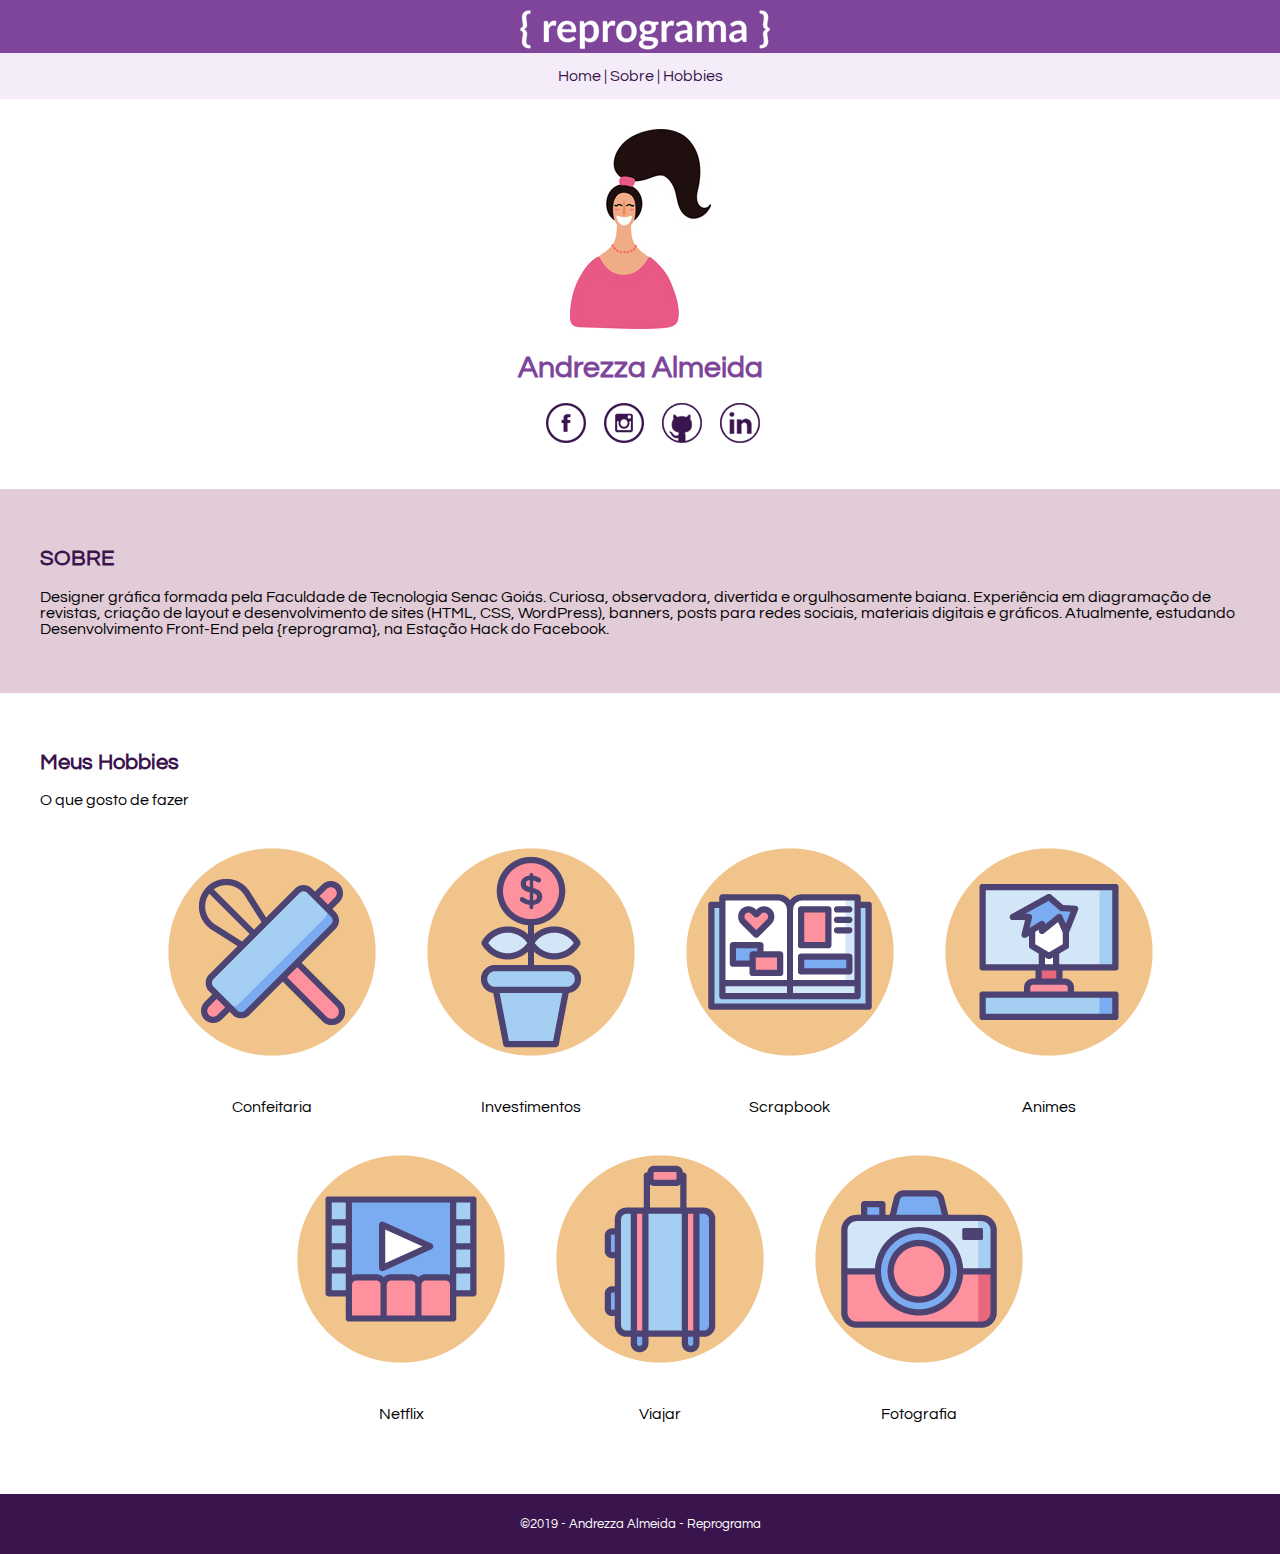
<file: index.html>
<!DOCTYPE html>
<html>
<head>
    <meta charset="UTF-8">
    <meta http-equiv="X-UA-Compatible" content="IE=edge">
    <title>Andrezza Almeida - Designer gráfica e Web designer</title>
    <link rel="shortcut icon" type="image/png" href="https://www.reprograma.com.br/assets/img/favicon.ico"/>
    <link rel="stylesheet" type="text/css" media="screen" href="main.css">
    <link href="https://fonts.googleapis.com/css?family=Questrial" rel="stylesheet"> 
    
</head>
<body>

    <div id="tudo">
        <header>
                <img src="imagem/logo-reprograma.png">
        </header>

<!--Menu de Navegação -->

        <nav id="menu">
                <a href="#boasvindas">Home</a> |
                <a href="#sobre">Sobre</a> |
                <a href="#sobre">Hobbies</a> 
                
        </nav>



        <section id="boasvindas"> 

<!--Retrato escolhido-->
                <img src="imagem/retrato14.jpg">

<!--Seu nome -->                
                <h1>Andrezza Almeida</h1>

<!--Suas Redes Sociais -->


        <ul class="icones-sociais">
            <li>
                <a href="http://pt-br.facebook.com/dezzaalmeida2" class="facebook">
                    Facebook
                </a>
            </li>
            <li>
                    <a href="https://www.instagram.com/dezzaalmeida/" class="instagram">
                        Instagram
                    </a>
                </li>
            <li>
                <a href="https://github.com/dezzasalmeida" class="github">
                    Github
                </a>
            </li>
            <li>
                <a href="https://br.linkedin.com/in/andrezzaalmeida" class="linkedin">
                    LinkedIn
                </a>
            </li>
        </ul>
   

               
            </section>
        

       <section id="sobre"> 
           <h2>SOBRE</h2>
            <p>Designer gráfica formada pela Faculdade de Tecnologia Senac Goiás. Curiosa, observadora, divertida e orgulhosamente baiana. Experiência em diagramação de revistas, criação de layout e desenvolvimento de sites (HTML, CSS, WordPress), banners, posts para redes sociais, materiais digitais e gráficos. Atualmente, estudando Desenvolvimento Front-End pela {reprograma}, na Estação Hack do Facebook.</p>
            
        
        </section>

        <section id="hobbies"> 
                <h2>Meus Hobbies</h2>
                 <p>O que gosto de fazer</p>
        <div class="icones">
                 <ul class="hobbies">
                        <li>
                            <img src="imagem/png/Baking.png">
                            <p>Confeitaria</p>
                        </li>
                        <li>
                            <img src="imagem/png/Investment.png">
                            <p>Investimentos</p>
                        </li>
                        <li>
                            <img src="imagem/png/Scrapbooking.png">
                            <p>Scrapbook</p>
                        </li>
                        <li>
                            <img src="imagem/png/Watching Anime.png">
                            <p>Animes</p>
                        </li>
                        <li>
                            <img src="imagem/png/Watching Movies.png">
                            <p>Netflix</p>
                        </li>
                        <li>
                            <img src="imagem/png/Traveling.png">
                            <p>Viajar</p>
                        </li>
                        <li>
                            <img src="imagem/png/Photography.png">
                            <p>Fotografia</p>
                        </li>
                        
                    </ul>
                </div>
             </section>
        <footer>
                <p>&copy;2019 - Andrezza Almeida - Reprograma</p>
        </footer>
    </div>
</body>
</html>
</file>
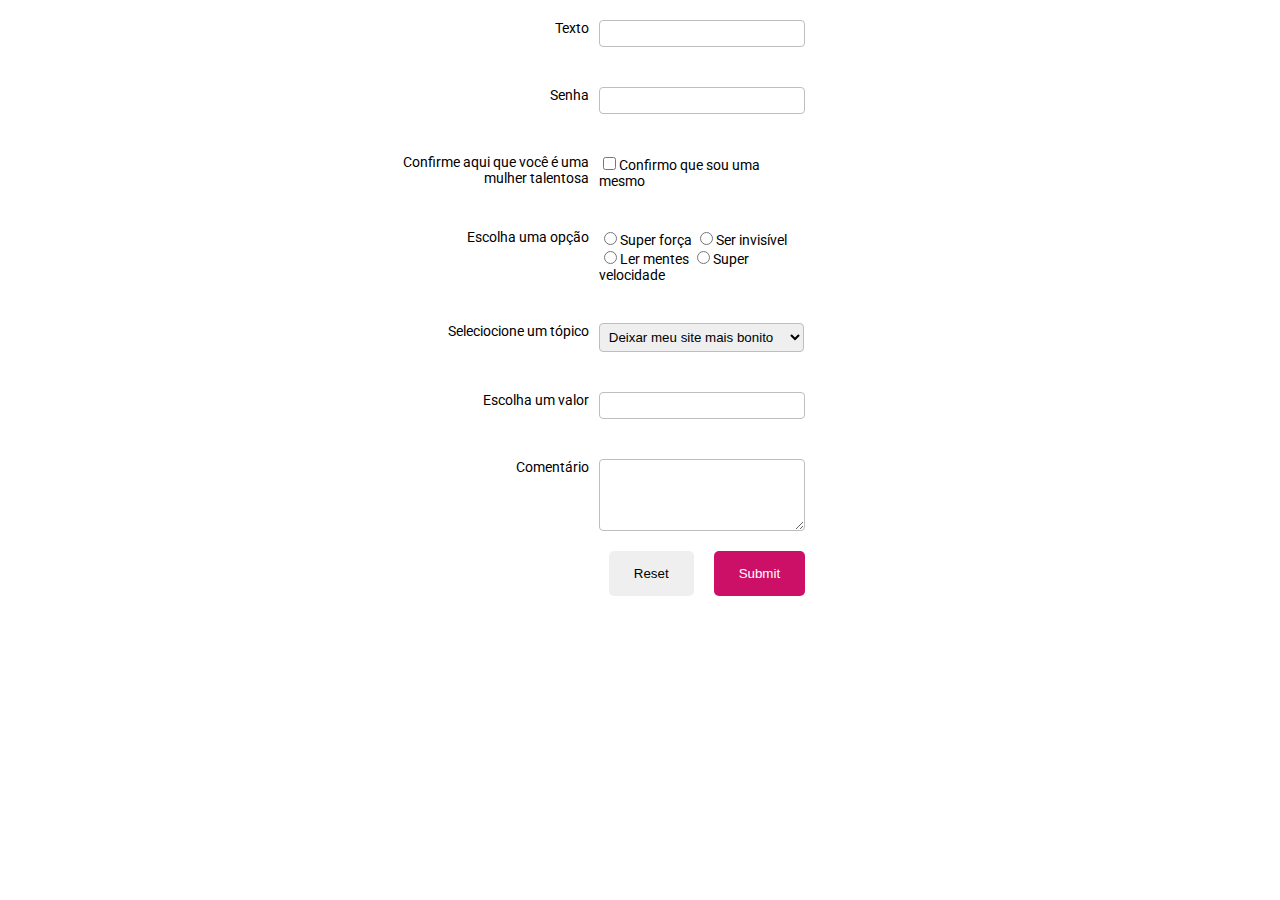
<file: contato/index.html>
<!DOCTYPE html>
<html lang="pt-br">

<head>
    <meta charset="UTF-8">
    <link href="https://fonts.googleapis.com/css?family=Roboto" rel="stylesheet">
    <link rel="stylesheet" href="./css/style.css">
    <title>Formulário - Turma 7</title>
</head>

<body>
    <form action="#" method="POST" class="form">
        <div class="campos">
            <label name="texto">Texto</label>
            <input class="" type="text" name="texto">
        </div>

        <div class="campos">
            <label name="senha">Senha</label>
            <input type="password" name="senha">
        </div>

        <div class="campos">
            <label for="confirmo-talento">Confirme aqui que você é uma mulher talentosa</label>
            <div class="meia-coluna">
                <input type="checkbox" name="confirmo-talento" ><span>Confirmo que sou uma mesmo</span>
            </div>
        </div>

        <div class="campos">
            <label name="super-poder">Escolha uma opção</label>
            <div class="meia-coluna">
                <input type="radio" name="super-poder" value="forca"><span>Super força</span>
                <input type="radio" name="super-poder" value="ser-invisivel"><span>Ser invisível</span>
                <input type="radio" name="super-poder" value="ler-mentes"><span>Ler mentes</span>
                <input type="radio" name="super-poder" value="velocidade"><span>Super velocidade</span>
            </div>
        </div>

        <div class="campos">
            <label name="opcao">Seleciocione um tópico</label>
            <select name="opcao">
                <option value="site-bonito">Deixar meu site mais bonito</option>
                <option value="fim-patriarcado">Acabar com o patriarcado</option>
                <option value="revolucao-feminista">Fazer a revolução feminista</option>
            </select>
        </div>

        <div class="campos">
            <label name="valor">Escolha um valor</label>
            <input type="number" min="1" max="20" name="valor">
        </div>

        <div class="campos">
            <label for="comentario">Comentário</label>
            <textarea name="comentario" rows="4"></textarea>
        </div>

        <div class="form__btn">
            <input type="reset" value="Reset" class="btn">
            <input type="submit" value="Submit" class="btn btn--roxo">
        </div>
    </form>

</body>

</html>
</file>
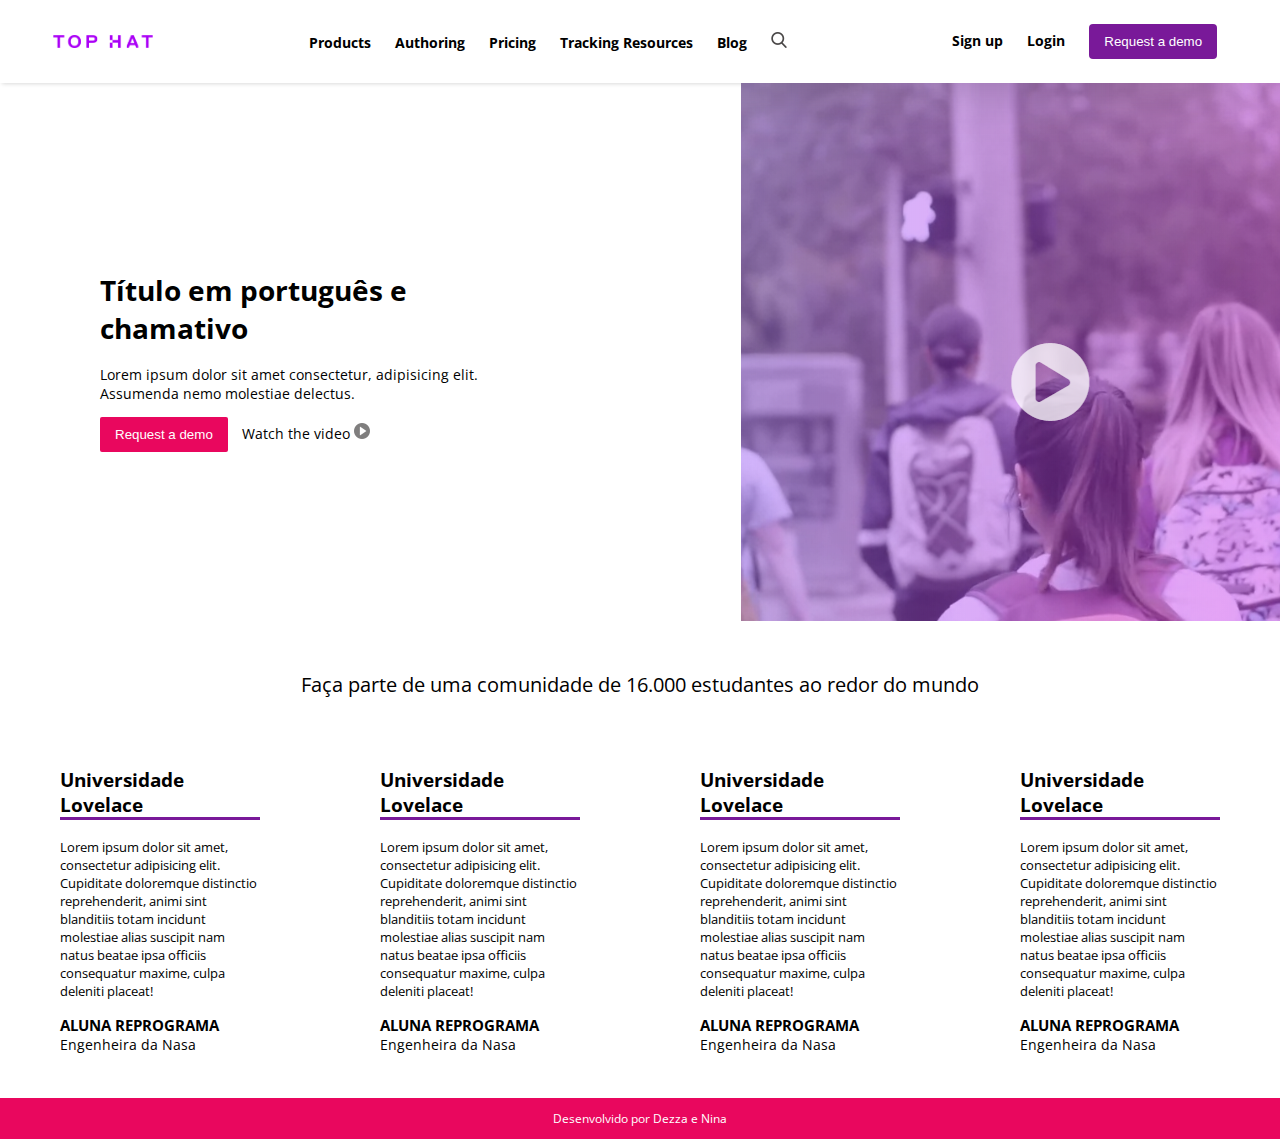
<file: dojo/index.html>
<!DOCTYPE html>
<html lang="pt-br">
<head>
<meta charset="UTF-8">
<title>Top Hat</title>
<link href="https://fonts.googleapis.com/css?family=Open+Sans" rel="stylesheet">
<link rel="stylesheet" href="./css/style.css">
</head>

<body>
    <nav class="navegacao">
        <img src="./img/logo.png" alt="Logo Top Hat" title="Logo Top Hat" class="logo">

        <ul class="menu">
            <li><a href="#">Products</a></li>
            <li><a href="#">Authoring</a></li>
            <li><a href="#">Pricing</a></li>
            <li><a href="#">Tracking Resources</a></li>
            <li><a href="#">Blog</a></li>
            <li><img src="./img/search.png" alt="Lupa de busca" title="Lupa de busca"></li>
        </ul>
    
        <ul class="menu">
            <li><a href="#">Sign up</a></li>
            <li><a href="#">Login</a></li>
            <li><button class="botao">Request a demo</button></li>
        </ul>
    
    </nav>

    <main>
        <section class="container">
            <div class="demo">
                <h1>Título em português e chamativo</h1>
                <p>Lorem ipsum dolor sit amet consectetur, adipisicing elit. Assumenda nemo molestiae delectus.</p>
                
                <div>
                    <button class="botao--demo">Request a demo</button>   
                    <a href="#" class="link">Watch the video <img src="./img/play-button.png" alt="Botão de play"></a>
                </div> 
            </div>

            <img src="./img/header.png" alt="Vídeo" title="Vídeo" class="video">
        </section>

        <section>
            <p class="titulo2">Faça parte de uma comunidade de 16.000 estudantes ao redor do mundo</p>

            <div class="container__depoimento">
                <div class="depoimento">
                    <h3 class="depoimento--titulo">Universidade Lovelace</h3>
                    <p class="depoimento--texto">Lorem ipsum dolor sit amet, consectetur adipisicing elit. Cupiditate doloremque distinctio reprehenderit, animi sint blanditiis totam incidunt molestiae alias suscipit nam natus beatae ipsa officiis consequatur maxime, culpa deleniti placeat!</p>
                    <p class="depoimento--aluna">Aluna Reprograma</p>
                    <p class="depoimento--profissao">Engenheira da Nasa</p>
                </div>

                <div class="depoimento">
                    <h3 class="depoimento--titulo">Universidade Lovelace</h3>
                    <p class="depoimento--texto">Lorem ipsum dolor sit amet, consectetur adipisicing elit. Cupiditate doloremque distinctio reprehenderit, animi sint blanditiis totam incidunt molestiae alias suscipit nam natus beatae ipsa officiis consequatur maxime, culpa deleniti placeat!</p>
                    <p class="depoimento--aluna">Aluna Reprograma</p>
                    <p class="depoimento--profissao">Engenheira da Nasa</p>
                </div>

                <div class="depoimento">
                    <h3 class="depoimento--titulo">Universidade Lovelace</h3>
                    <p class="depoimento--texto">Lorem ipsum dolor sit amet, consectetur adipisicing elit. Cupiditate doloremque distinctio reprehenderit, animi sint blanditiis totam incidunt molestiae alias suscipit nam natus beatae ipsa officiis consequatur maxime, culpa deleniti placeat!</p>
                    <p class="depoimento--aluna">Aluna Reprograma</p>
                    <p class="depoimento--profissao">Engenheira da Nasa</p>
                </div>

                <div class="depoimento">
                    <h3 class="depoimento--titulo">Universidade Lovelace</h3>
                    <p class="depoimento--texto">Lorem ipsum dolor sit amet, consectetur adipisicing elit. Cupiditate doloremque distinctio reprehenderit, animi sint blanditiis totam incidunt molestiae alias suscipit nam natus beatae ipsa officiis consequatur maxime, culpa deleniti placeat!</p>
                    <p class="depoimento--aluna">Aluna Reprograma</p>
                    <p class="depoimento--profissao">Engenheira da Nasa</p>
                </div>
            </div>    

        </section>
    </main>
    <footer class="rodape">
        <p>Desenvolvido por Dezza e Nina</p>
    </footer>
</body>


</html>
</file>
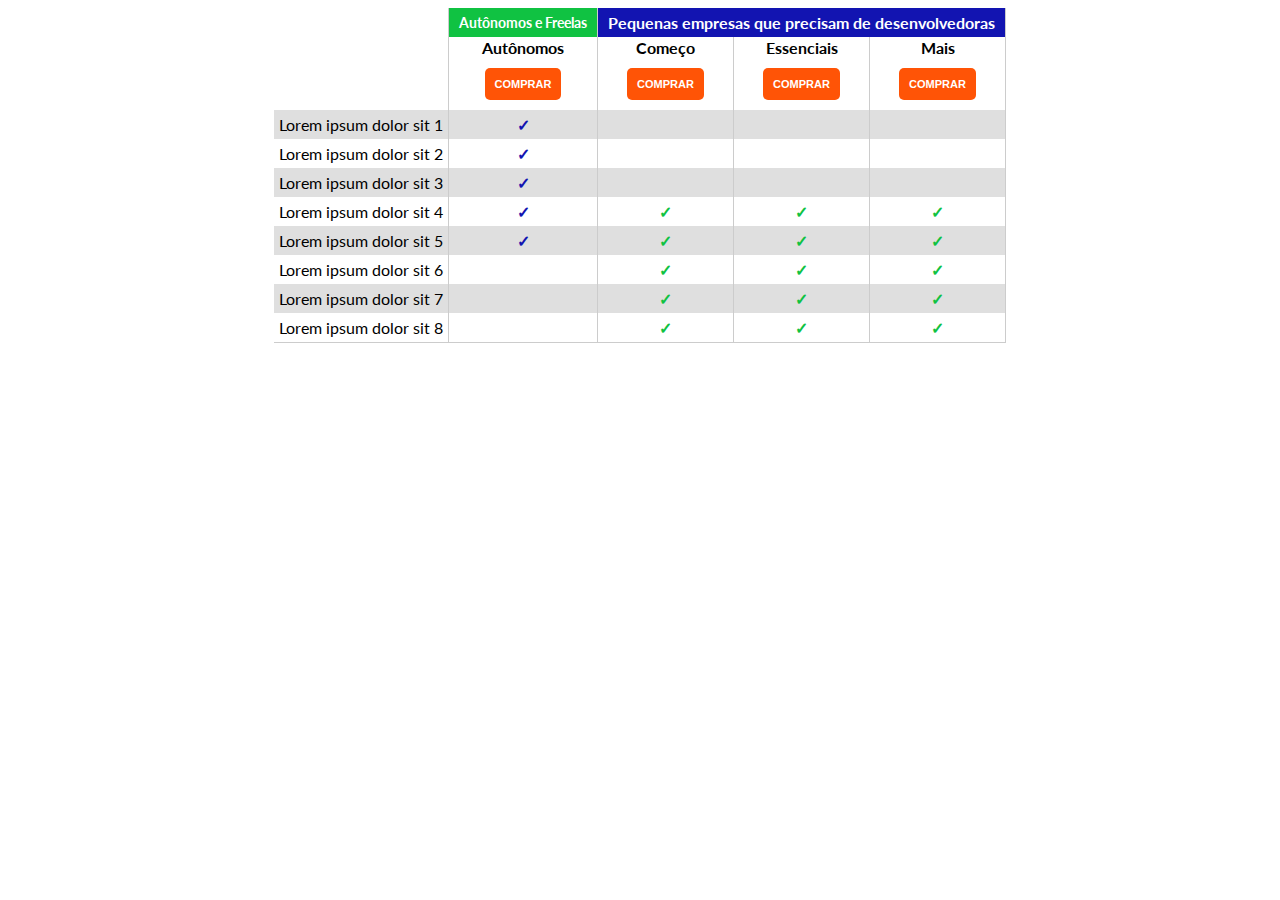
<file: tabela/index.html>
<!DOCTYPE html>
<html>
<head>
 <meta charset="UTF-8"> 
 <title>Tabela</title>
 <link href="https://fonts.googleapis.com/css?family=Lato" rel="stylesheet">
 <link rel="stylesheet" href="./css/style.css">
</head>

<body>
    <table class="planos">
        <thead>
            <tr>
                <th rowspan=3></th>
                <th class="autonomos">Autônomos e Freelas</th>
                <th colspan=3 class="pequenas-empresas">Pequenas empresas que precisam de desenvolvedoras</th>
            </tr>

            <tr class="linha-profissoes">
                <th>Autônomos</th>
                <th>Começo</th>
                <th>Essenciais</th>
                <th>Mais</th>
            </tr>

            <tr class="linha-botoes">
                <th>
                    <button class="comprar">Comprar</button>
                </th>
                <th>
                    <button class="comprar">Comprar</button>
                </th>
                <th>
                    <button class="comprar">Comprar</button>
                </th>
                <th>
                    <button class="comprar">Comprar</button>
                </th>
            </tr>

        </thead>

        <tbody>
                <tr>
                        <td>Lorem ipsum dolor sit 1</td>
                        <td class="check-azul">✓</td>
                        <td></td>
                        <td></td>
                        <td></td>
                    </tr>
        
                    <tr>
                        <td>Lorem ipsum dolor sit 2</td>
                        <td class="check-azul">✓</td>
                        <td></td>
                        <td></td>
                        <td></td>
                    </tr>
        
                    <tr>
                        <td>Lorem ipsum dolor sit 3</td>
                        <td class="check-azul">✓</td>
                        <td></td>
                        <td></td>
                        <td></td>
                    </tr>
        
                    <tr>
                        <td>Lorem ipsum dolor sit 4</td>
                        <td class="check-azul">✓</td>
                        <td class="check-verde">✓</td>
                        <td class="check-verde">✓</td>
                        <td class="check-verde">✓</td>
                    </tr>
        
                    <tr>
                        <td>Lorem ipsum dolor sit 5</td>
                        <td class="check-azul">✓</td>
                        <td class="check-verde">✓</td>
                        <td class="check-verde">✓</td>
                        <td class="check-verde">✓</td>
                    </tr>
        
                    <tr>
                        <td>Lorem ipsum dolor sit 6</td>
                        <td></td>
                        <td class="check-verde">✓</td>
                        <td class="check-verde">✓</td>
                        <td class="check-verde">✓</td>
                    </tr>
        
                    <tr>
                        <td>Lorem ipsum dolor sit 7</td>
                        <td></td>
                        <td class="check-verde">✓</td>
                        <td class="check-verde">✓</td>
                        <td class="check-verde">✓</td>
                    </tr>
        
                    <tr>
                        <td>Lorem ipsum dolor sit 8</td>
                        <td></td>
                        <td class="check-verde">✓</td>
                        <td class="check-verde">✓</td>
                        <td class="check-verde">✓</td>
                    </tr>

        </tbody>
    </table>
</body>
</html>
</file>
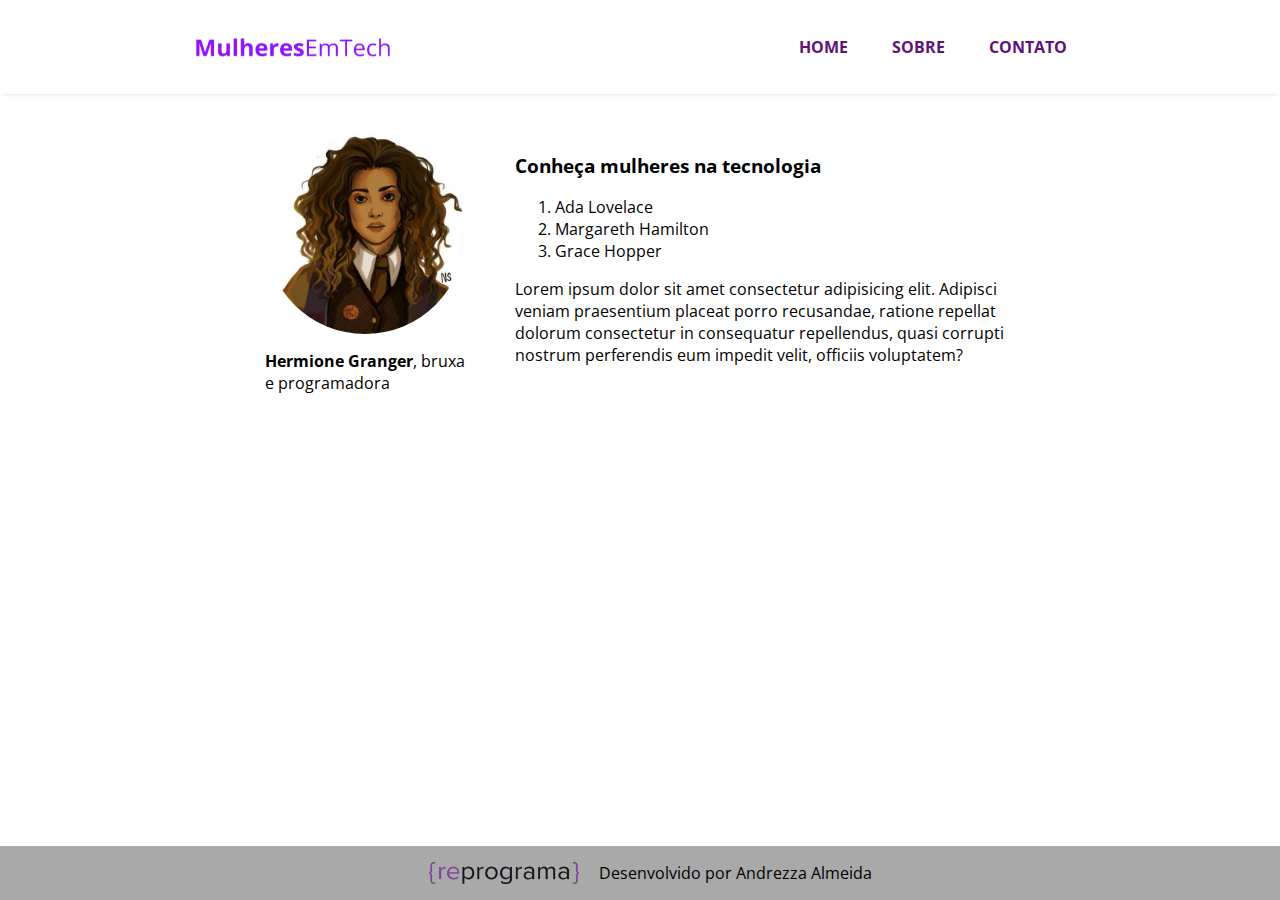
<file: tech/index.html>
<!DOCTYPE html>
<html lang="pt-br">
<head>
    <meta charset="UTF-8">
    <title>Mulheres em Tech</title>
    <link href="https://fonts.googleapis.com/css?family=Open+Sans" rel="stylesheet">
    <link rel="stylesheet" href="./css/style.css">
</head>
<body>
    <nav class="navegacao">
        <img src="./img/logo.png" alt="Mulheres em Tech" class="logo">

        <ul class="menu">
            <li>
                <a href="index.html" class="menu__link">Home</a>
            </li>
            <li>
                <a href="sobre.html" class="menu__link" target="_blank">Sobre</a>
            </li>
            <li>
                <a href="contato.html" class="menu__link" target="_blank">CONTATO</a>
            </li>
        </ul>    
    </nav>

    <section class="conteudo">
        <div class="container">
            <aside class="autora">
                <img src="./img/autora.jpg" alt="Foto de Hermione Granger" class="autora__foto">
                <p><span class="autora__nome">Hermione Granger</span>, bruxa e programadora</p>
            </aside>

            <article class="autora__artigo">
                <h3>Conheça mulheres na tecnologia</h3>
                <ol>
                        <li>Ada Lovelace</li>
                        <li>Margareth Hamilton</li>
                        <li>Grace  Hopper</li>
                </ol>
                <p>Lorem ipsum dolor sit amet consectetur adipisicing elit. Adipisci veniam praesentium placeat porro recusandae, ratione repellat dolorum consectetur in consequatur repellendus, quasi corrupti nostrum perferendis eum impedit velit, officiis voluptatem?</p>
            </article>
        </div>
    </section>
    <footer class="rodape">
        <img src="./img/reprograma.png" alt="logo reprograma" class="logo--pequeno">
        <p>Desenvolvido por Andrezza Almeida</p>
    </footer>
</body>
</html>
</file>
<file: main.css>
@charset "UTF-8";

body {
    margin: 0;
    font-family: 'Questrial', sans-serif;
}

a {
    text-decoration: none;
    color:#3a144d;
}

h1 {color:#7E459B;
    font-size: 30px;
}

h2 {color:#3a144d;
    font-size: 22px;
}

header {
    background-color: #7E459B;
    min-height: 20px;
    text-align: center;
    margin-top: 0px; 
    padding: 10px 0px 0px 10px;
    font-family: 'Questrial', sans-serif;
}

#boasvindas{
    background-color:#fff;
    text-align: center;
    padding-top: 30px;
    padding-bottom: 30px;
 }


/*inicio do estilo menu*/
#menu{
    
    text-align: center; /*alinhamento do texto*/
    padding: 15px; /*espaço entre a borda e o conteúdo do elemento*/
    background-color: #f4ecf8; /*cor de fundo*/
    color:#3a144d;
}

/*fim do estilo do menu*/  


.icones-sociais li {
    display: inline-block;
}

.icones-sociais a {
    width: 40px;
    height: 40px;
    display: block;
    text-indent: -99999px;
    margin-right:15px;
}


.github {
    background-image: url("imagem/github.png");
}

.email {
     background-image: url("imagem/mail.png");
}

.linkedin {
    background-image: url("imagem/linkedin.png");
}
.facebook {
    background-image: url("imagem/fb.png");
}
.instagram{
    background-image: url("imagem/insta.png");
}


#sobre{
    
    background-color: #e2ccd8; /*cor de fundo*/
    padding: 40px;
     
}


#hobbies{
    
    background-color: #fff; /*cor de fundo*/
    padding: 40px;
    
     
}

.icones{
    text-align: center;
}

.hobbies li {
    display: inline-block;
}


/* inicio do estilo footer */
footer {
    background-color: #3a144d;
    min-height: 20px;
    text-align: center;
    margin-top: 0px; 
    padding: 10px 0px 10px 0px;
    font-family: 'Questrial', sans-serif;
    
}


footer p {
    color: #fff;
    text-align: center;
    font-size: 13px;
}

/* final do estilo footer */
</file>
<file: contato/css/style.css>
body{
    margin: 0;
    font-family: 'Roboto', sans-serif;
}

.form {
    width: 40%;
    font-size: 14px;
    margin: 0 auto;
}
.campos {
    display: flex;
    padding: 20px 0;
}
.campos > label {
    width: 40%;
    text-align: right;
    margin-right: 10px;
}

.campos > input,
.campos > textarea,
.campos > select {
    width: 38%;
    border: 1px solid #bebebe;
    border-radius: 4px;
    padding: 5px;
}

.campos > select {
    width: 40%;
}

.meia-coluna {
    width: 38%;
}

.btn {
    padding: 15px 25px;
    border: none;
    border-radius: 5px;
    margin-left: 20px;

}

.btn--roxo {
    background-color: #cc0f67;
    color: #fff;

}

.form__btn {
    width: 20%;
    display: flex;
    margin: 0 auto;
}
</file>
<file: dojo/css/style.css>
body{
    margin: 0;
    font-family: 'Open Sans', sans-serif;
}
.navegacao {
    display: flex;
    align-items: center;
    justify-content: space-around;
    box-shadow:  0px 3px 4px -2px #dbdbdb; 
}
.logo {
    width: 100px;
}

.menu {
    font-size: 14px;
    list-style: none;
}

.menu li {
    display: inline-block;
    padding: 10px;
}

.menu a {
    text-decoration: none;
    color: #000;
    font-weight: bold;
}

.botao {
    padding: 10px 15px;
    border: none;
    background-color: #791999;
    color: #fff;
    border-radius: 4px;
}

.container {
    display: flex;
    align-items: center;
    justify-content: space-between;
}

.demo {
    width: 30%;
    padding-left: 100px;
}

.demo p {
    font-size: 14px;
}

.demo > h1 {
    font-size: 28px;
}

.botao--demo {
    padding: 10px 15px;
    border: none;
    background-color: #e9075e;
    color: #fff;
    border-radius: 2px;
}

.link {
    text-decoration: none;
    font-size: 14px;
    color: #000;
    margin-left: 10px;
}

.titulo2 {
    text-align: center;
    font-size: 20px;
    padding: 30px 0;
}

.container__depoimento {
    display: flex;
    align-items: center;
    justify-content: space-between;
}

.depoimento {
    width: 280px;
    padding: 0 60px;
}

.depoimento--titulo {
    border-bottom: 3px solid #791999;
}

.depoimento--texto {
    font-size: 13px;
}

.depoimento--aluna {
    font-size: 15px;
    font-weight: bold;
    text-transform: uppercase;
    margin-bottom: 0;
}

.depoimento--profissao {
    font-size: 14px;
    margin-top: 0;
}

.rodape {
    width: 100%;
    background-color: #e9075e;
    color: #fff;
    font-size: 12px;
    display: flex;
    align-items: center;
    justify-content: center;
    bottom: 0;    
    margin-top: 30px;
}
</file>
<file: tabela/css/style.css>
body{
    font-family: 'Lato', sans-serif;
}

th, td {
    border-right: 1px solid #ccc;
}

tbody > tr:nth-child(odd) {
    background-color: #dfdfdf;
}

.planos {
    margin: 0 auto;
    border-collapse: collapse;
    text-align: center;
    border-bottom: 1px solid #ccc;
}

.autonomos {
    background-color:#10c242;
    color: #fff;
    padding: 5px 10px;
    font-size: 14px;
}

.pequenas-empresas {
    background-color:#1214b1;
    color: #fff;
    padding: 5px 10px;
    font-size: 16px;
}

tr td:first-child {
    text-align: left;
    padding: 5px;
}

.comprar {
    border: none;
    border-radius: 5px;
    text-transform: uppercase;
    padding: 10px;
    background-color: #ff5406;
    color: #fff;
    font-weight: bold;
    font-size: 11px;
}

.linha-botoes > th {
    padding: 10px 0;
    border-top: none;
}

.linha-profissoes > th {
    border-bottom: none;
}

.check-azul {
    color: #1214b1;
    font-weight: bold;
}

.check-verde {
    color: #10c242;
    font-weight: bold;
}
</file>
<file: tech/css/style.css>
body {
    margin: 0;
    font-family: 'Open Sans', sans-serif;
}

.navegacao {
    display: flex;
    align-items: center;
    justify-content: space-around;
    box-shadow:  0px 2px 4px -2px #dbdbdb; 

}
.menu {
    list-style: none;
    padding: 0;

}

.menu li {
    display: inline-block;
    margin: 20px;
    
}

.menu__link {
    text-decoration: none;
    color: #5d1277;
    font-weight: bold;
    text-transform: uppercase;
}

.logo {
    width: 200px;
}

.logo--pequeno {
    width: 150px;
    margin: 0 20px;

}

.conteudo{
   margin: 40px 0 0 0;

}

.container {
    margin: 0 auto;
    width: 800px;
    display: flex;
    justify-content: space-around;
}

.autora{
    width: 200px;
}

.autora__foto {
    width: 200px;
    border-radius: 100px;
    margin: 0 auto;
    display: block;

}

.autora__nome{
    font-weight: bold;
}

.autora__artigo {
    width:  500px;
}

.rodape {
    width: 100vw;
    background-color: #a9a9a9;
    display: flex;
    align-items: center;
    justify-content: center;
    position: fixed;
    bottom: 0;
}
</file>
